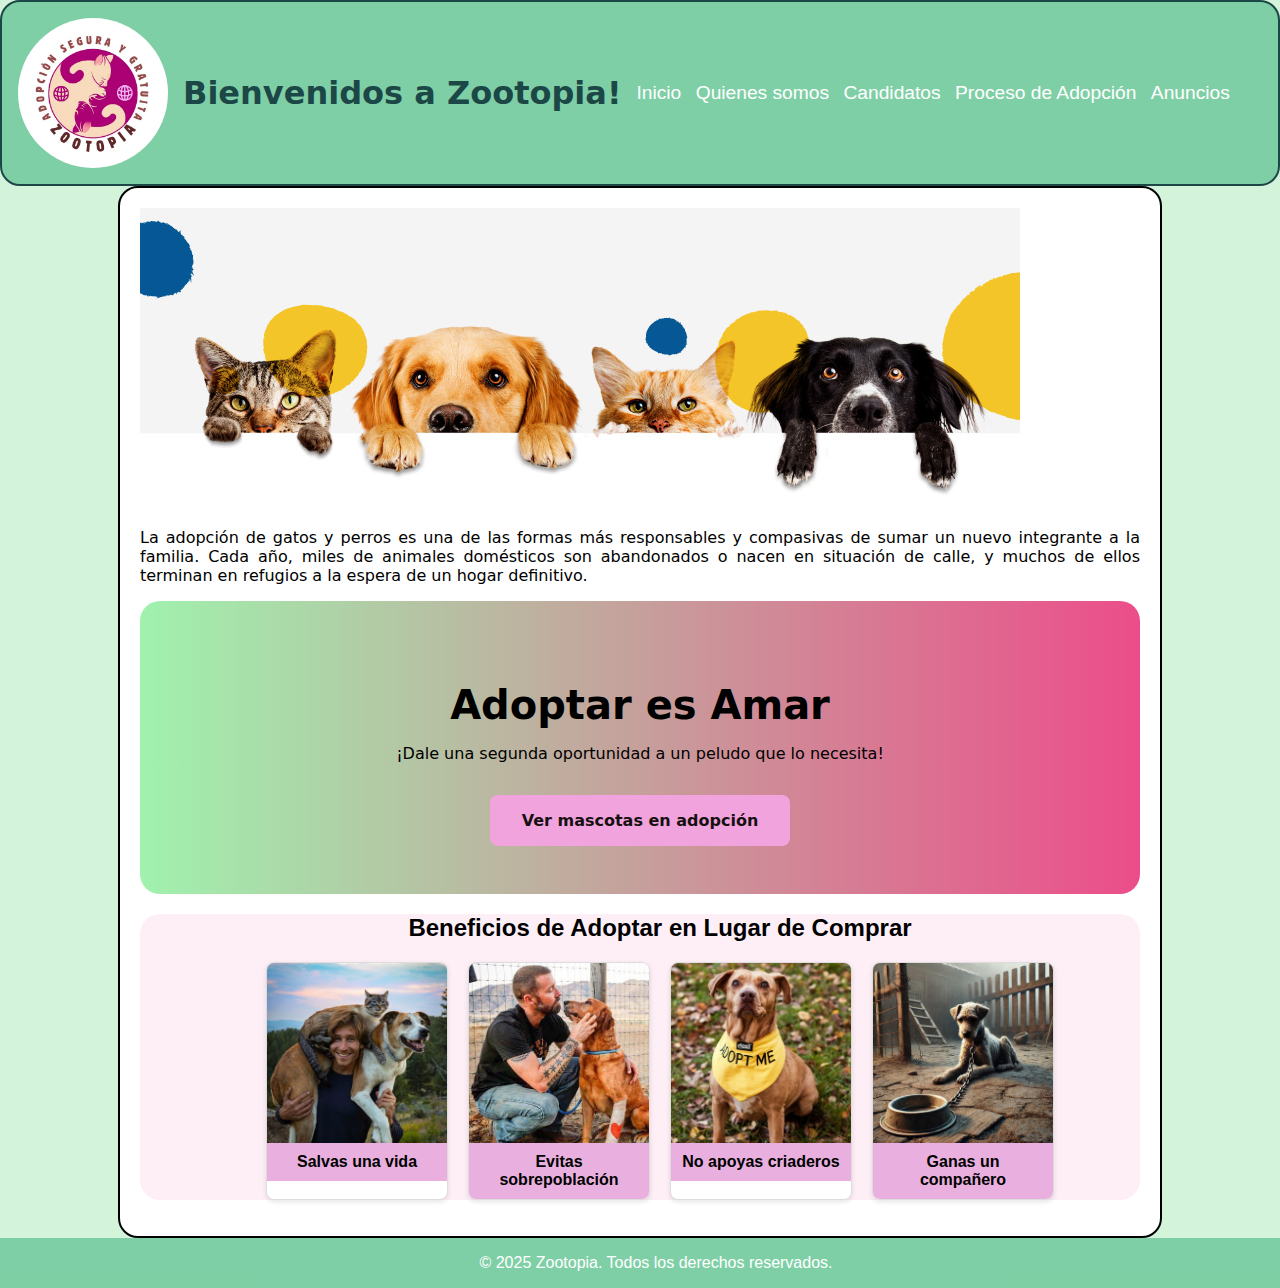
<file: index.html>
<!DOCTYPE html>
<html lang="en">
<head>
    <meta charset="UTF-8">
    <meta name="viewport" content="width=device-width, initial-scale=1.0">
    <title>Zootopia</title>
    <link rel="stylesheet" href="css/estilos.css">
</head>
<body>
    <header>
        <div class="logo-titulo">
            <img src="./img/logo2.jpeg" alt="Logo del sitio" class="logo">
   <h1>Bienvenidos a Zootopia!</h1>
   <nav>
   <ul>
        <li><a href="index.html"> Inicio</a></li>
        <li> <a href="pagina1.html"> Quienes somos</a></li>
        <li> <a href="pagina2.html"> Candidatos</a></li>
        <li> <a href="pagina3.html"> Proceso de Adopción</a></li>
        <li> <a href="pagina4.html"> Anuncios</a></li>
   </ul>
</nav>
</header>




<section> 
    <div class="contenedor-lado-a-lado">
    <div class="imagen2">
        <img src="./img/fotopp2.jpg" alt="foto de perritos y gatos">
    </div>
    
   
    
        <div class="texto">
            <p>
                La adopción de gatos y perros es una de las formas más responsables y compasivas 
                de sumar un nuevo integrante a la familia. Cada año, miles de animales domésticos 
                son abandonados o nacen en situación de calle, y muchos de ellos terminan en refugios 
                a la espera de un hogar definitivo.
            </p>
        </div>


    <section class="hero">
        <h2>Adoptar es Amar</h2>
        <p>¡Dale una segunda oportunidad a un peludo que lo necesita!</p>
        <a href="pagina2.html" class="boton">Ver mascotas en adopción</a>
      </section>


<ol class="cards">
    
    <h2>Beneficios de Adoptar en Lugar de Comprar</h2>
    <div class="services">
        <div class="card">
          <img src="./img/imgcard1.jpg" alt="imagen de tarjeta">
          <div class="caption">Salvas una vida</div>
        </div>
        <div class="card">
          <img src="./img/imgcard2.jpg" alt="imagen de tarjeta">
          <div class="caption">Evitas sobrepoblación</div>
        </div>
        <div class="card">
          <img src="./img/imgcard3.jpg" alt="imagen de tarjeta">
          <div class="caption">No apoyas criaderos</div>
        </div>
        <div class="card">
          <img src="./img/imgcard4.jpg" alt="imagen de tarjeta">
          <div class="caption">Ganas un compañero</div>
        </div>
      </div>
    
</ol>
</fieldset>
</div>
<section>
    <title>BENEFICIOS DE ADOPTAR</title>
    
</section>

<footer>
  &copy; 2025 Zootopia. Todos los derechos reservados.
</footer>

</body>
</html>
</file>
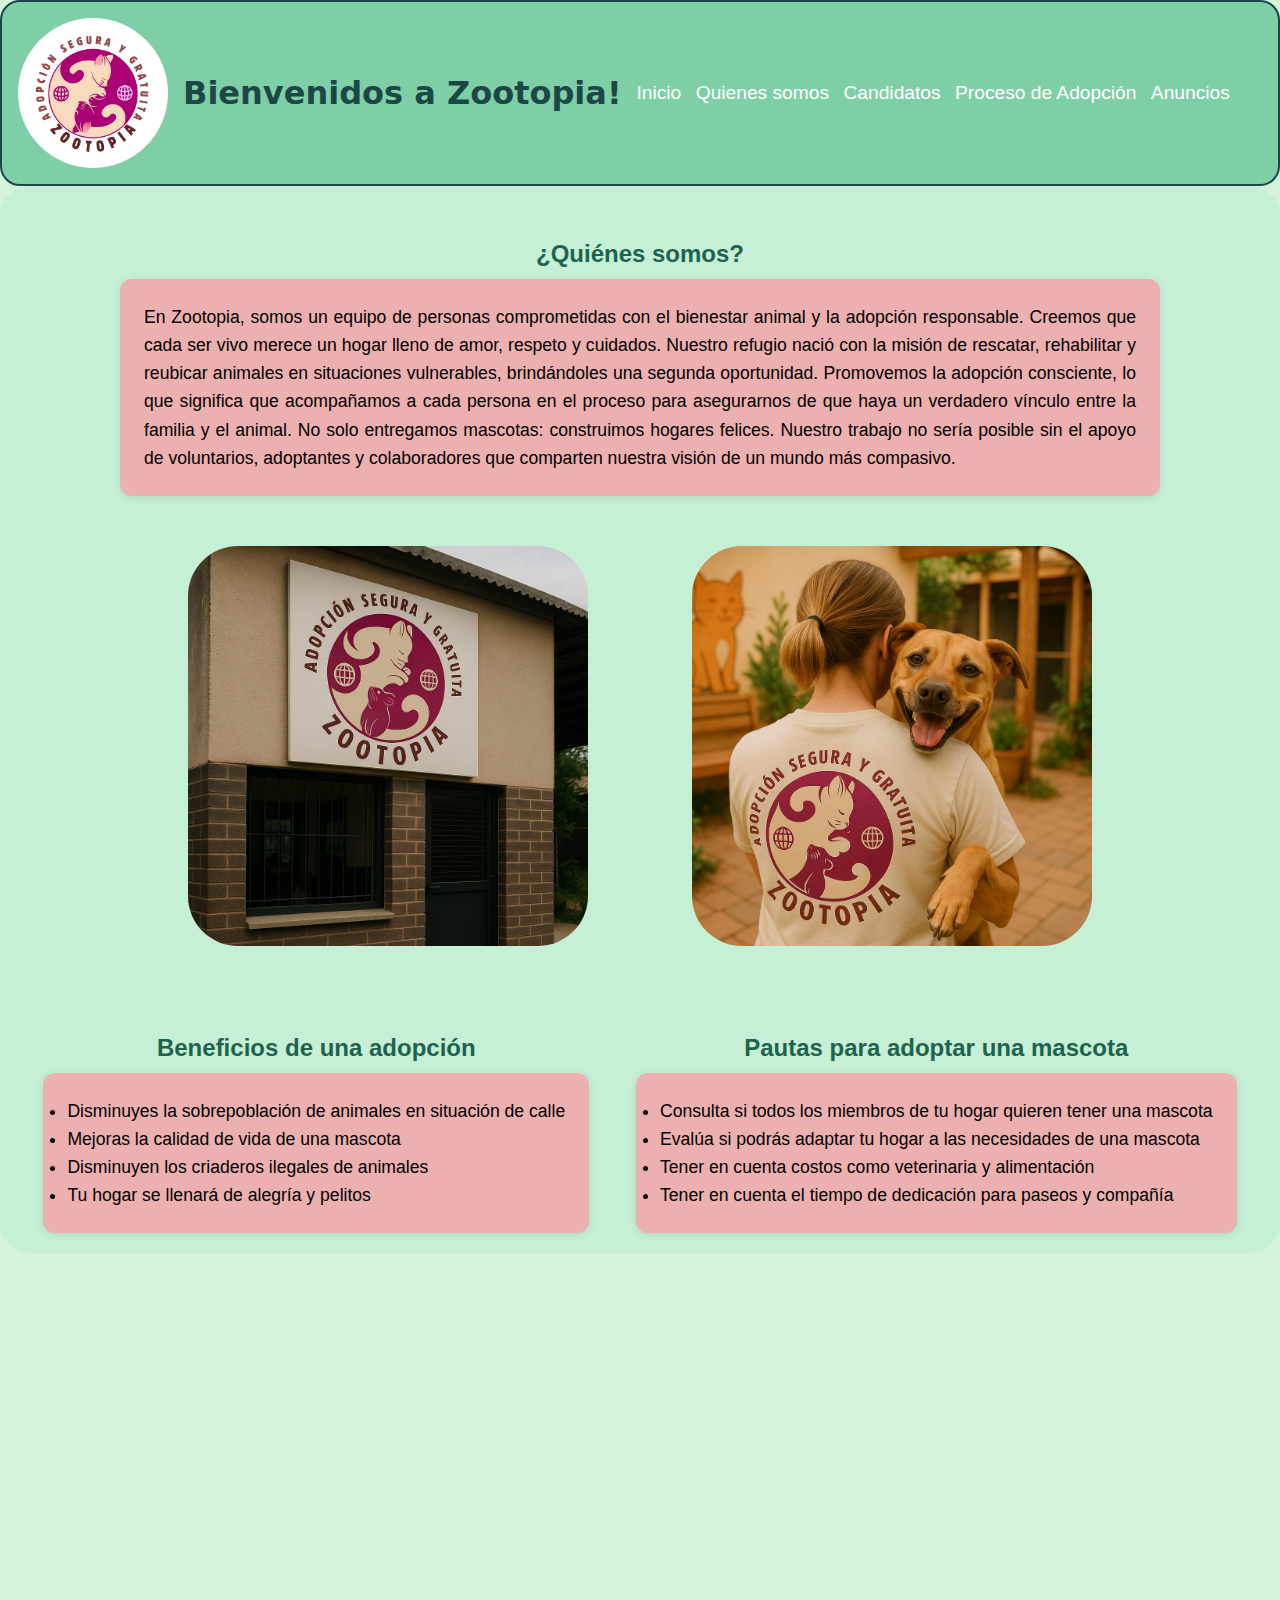
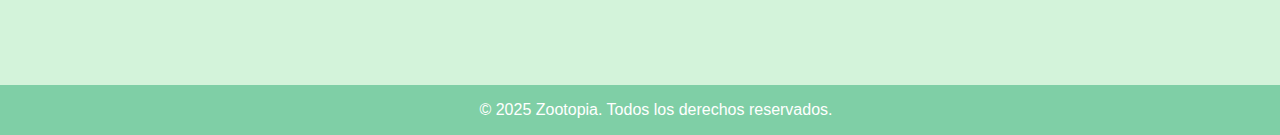
<file: pagina1.html>
<!DOCTYPE html>
<html lang="en">
<head>
    <meta charset="UTF-8">
    <meta name="viewport" content="width=device-width, initial-scale=1.0">
    <title>Zootopia</title>
    <link rel="stylesheet" href="css/estilos.css">
</head>
<body>
    <header>
        <div class="logo-titulo">
            <img src="./img/logo2.jpeg" alt="Logo del sitio" class="logo">
   <h1>Bienvenidos a Zootopia!</h1>
   <nav>
   <ul>
        <li><a href="index.html"> Inicio</a></li>
        <li> <a href="pagina1.html"> Quienes somos</a></li>
        <li> <a href="pagina2.html"> Candidatos</a></li>
        <li> <a href="pagina3.html"> Proceso de Adopción</a></li>
        <li> <a href="pagina4.html"> Anuncios</a></li>
   </ul>
</nav>
<section><div class="body1">
</header>

    
  <main class="container">
    <section><div class="pautas">
      <div class="h3-1">
      <h3>Beneficios de una adopción</h3>
    </div>
        <ul class="lista-desordenada">
          <li>Disminuyes la sobrepoblación de animales en situación de calle</li>
          <li>Mejoras la calidad de vida de una mascota</li>
          <li>Disminuyen los criaderos ilegales de animales</li>
          <li>Tu hogar se llenará de alegría y pelitos</li>
        </ul>
    </section></div>


    <section class="pautas">
        <div>
      <div class="h3-1">
      <h3>Pautas para adoptar una mascota</h3>
    </div>
      <ul class="lista-desordenada">
        <li>Consulta si todos los miembros de tu hogar quieren tener una mascota</li>
        <li>Evalúa si podrás adaptar tu hogar a las necesidades de una mascota</li>
        <li>Tener en cuenta costos como veterinaria y alimentación</li>
        <li>Tener en cuenta el tiempo de dedicación para paseos y compañía</li>
      </ul>
    </div>
    </section>

    <div class="ilustrativo">
      <img src="./img/fotorefugiologo.jpg" alt="Refugio">
      <img src="./img/voluntariayperro.jpg" alt="Voluntaria">
    </div> 

    <section class="pautas">
      <div class="h3-1">
      <h3>¿Quiénes somos?</h3>
    </div>
      <p class="parrafo-quienes-somos">En Zootopia, somos un equipo de personas comprometidas con el bienestar animal y la adopción responsable. Creemos que cada ser vivo merece un hogar lleno de amor, respeto y cuidados.
        Nuestro refugio nació con la misión de rescatar, rehabilitar y reubicar animales en situaciones vulnerables, brindándoles una segunda oportunidad.
        Promovemos la adopción consciente, lo que significa que acompañamos a cada persona en el proceso para asegurarnos de que haya un verdadero vínculo entre la familia y el animal. No solo entregamos mascotas: construimos hogares felices.
        Nuestro trabajo no sería posible sin el apoyo de voluntarios, adoptantes y colaboradores que comparten nuestra visión de un mundo más compasivo.</p>
    </section>
  </main>


</div>
</section></div>
</div>
<div class="mapa" >
  <iframe src="https://www.google.com/maps/embed?pb=!1m18!1m12!1m3!1d6562.190577146196!2d-58.56100437449454!3d-34.67754445676097!2m3!1f0!2f0!3f0!3m2!1i1024!2i768!4f13.1!3m3!1m2!1s0x95bcc6286935be01%3A0xa072acc56816b433!2sPlaza%20San%20Justo!5e0!3m2!1ses!2sar!4v1746596048920!5m2!1ses!2sar" width="400" height="300" style="border:0;" allowfullscreen="" loading="lazy" referrerpolicy="no-referrer-when-downgrade">

  </iframe>
</div>
<!-- Cambiar el form para la siguiente pagina (en adopcion)

  <form class="formulario">

      <h3>contacto</h3>
    
    <fieldset>
        <input 
        type="text" 
        name="nombre completo" 
        id="" 
        placeholder="Nombre y apellido">
  
        <input 
        type="email" 
        name="mail" 
        id="" 
        placeholder="mail">
  
        <input 
        type="number" 
        name="edad" 
        id="" 
        placeholder=" edad">
  
        <input type="number" name="telefono" placeholder="telefono">
        <input type="text" name="mensaje" placeholder="mensaje">
    </fieldset>  
  
        <button type="submit">Enviar</button>
    </form> -->

<footer>
  &copy; 2025 Zootopia. Todos los derechos reservados.
</footer>

</body>

</html>
</file>
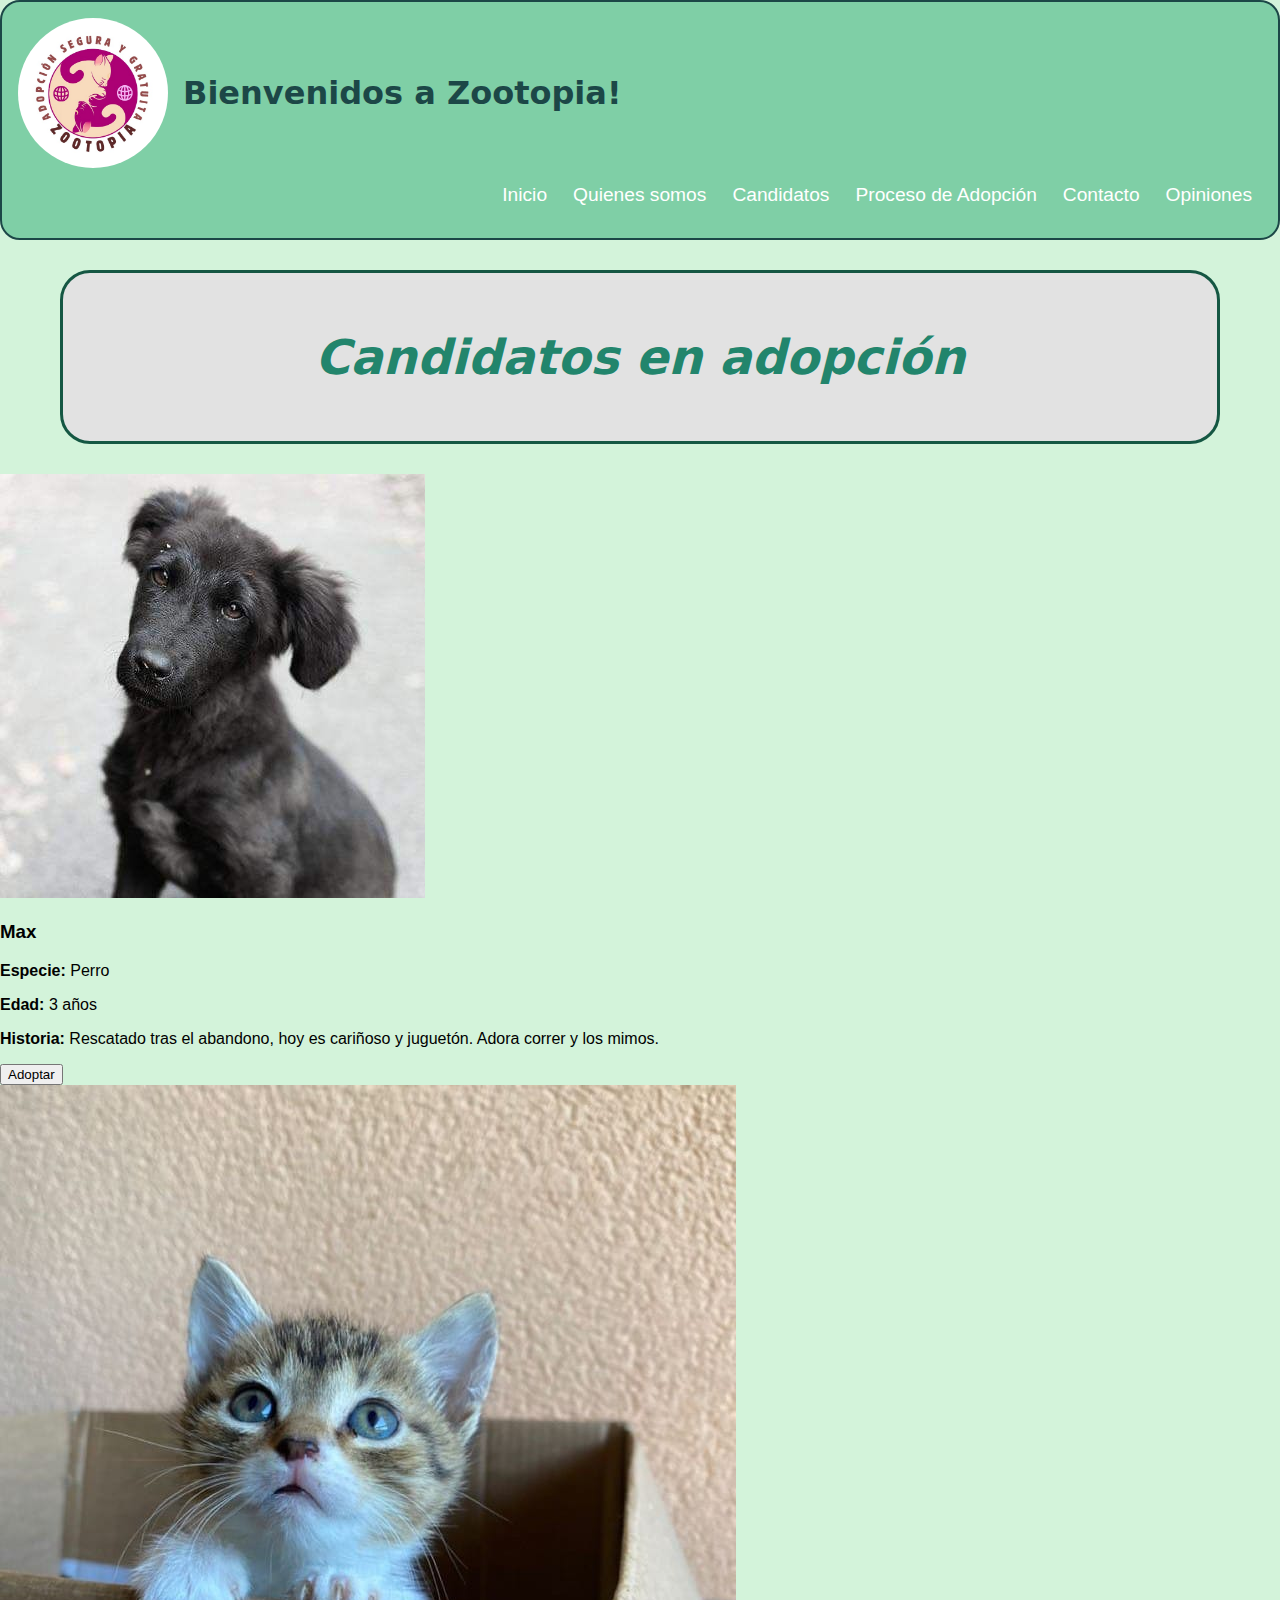
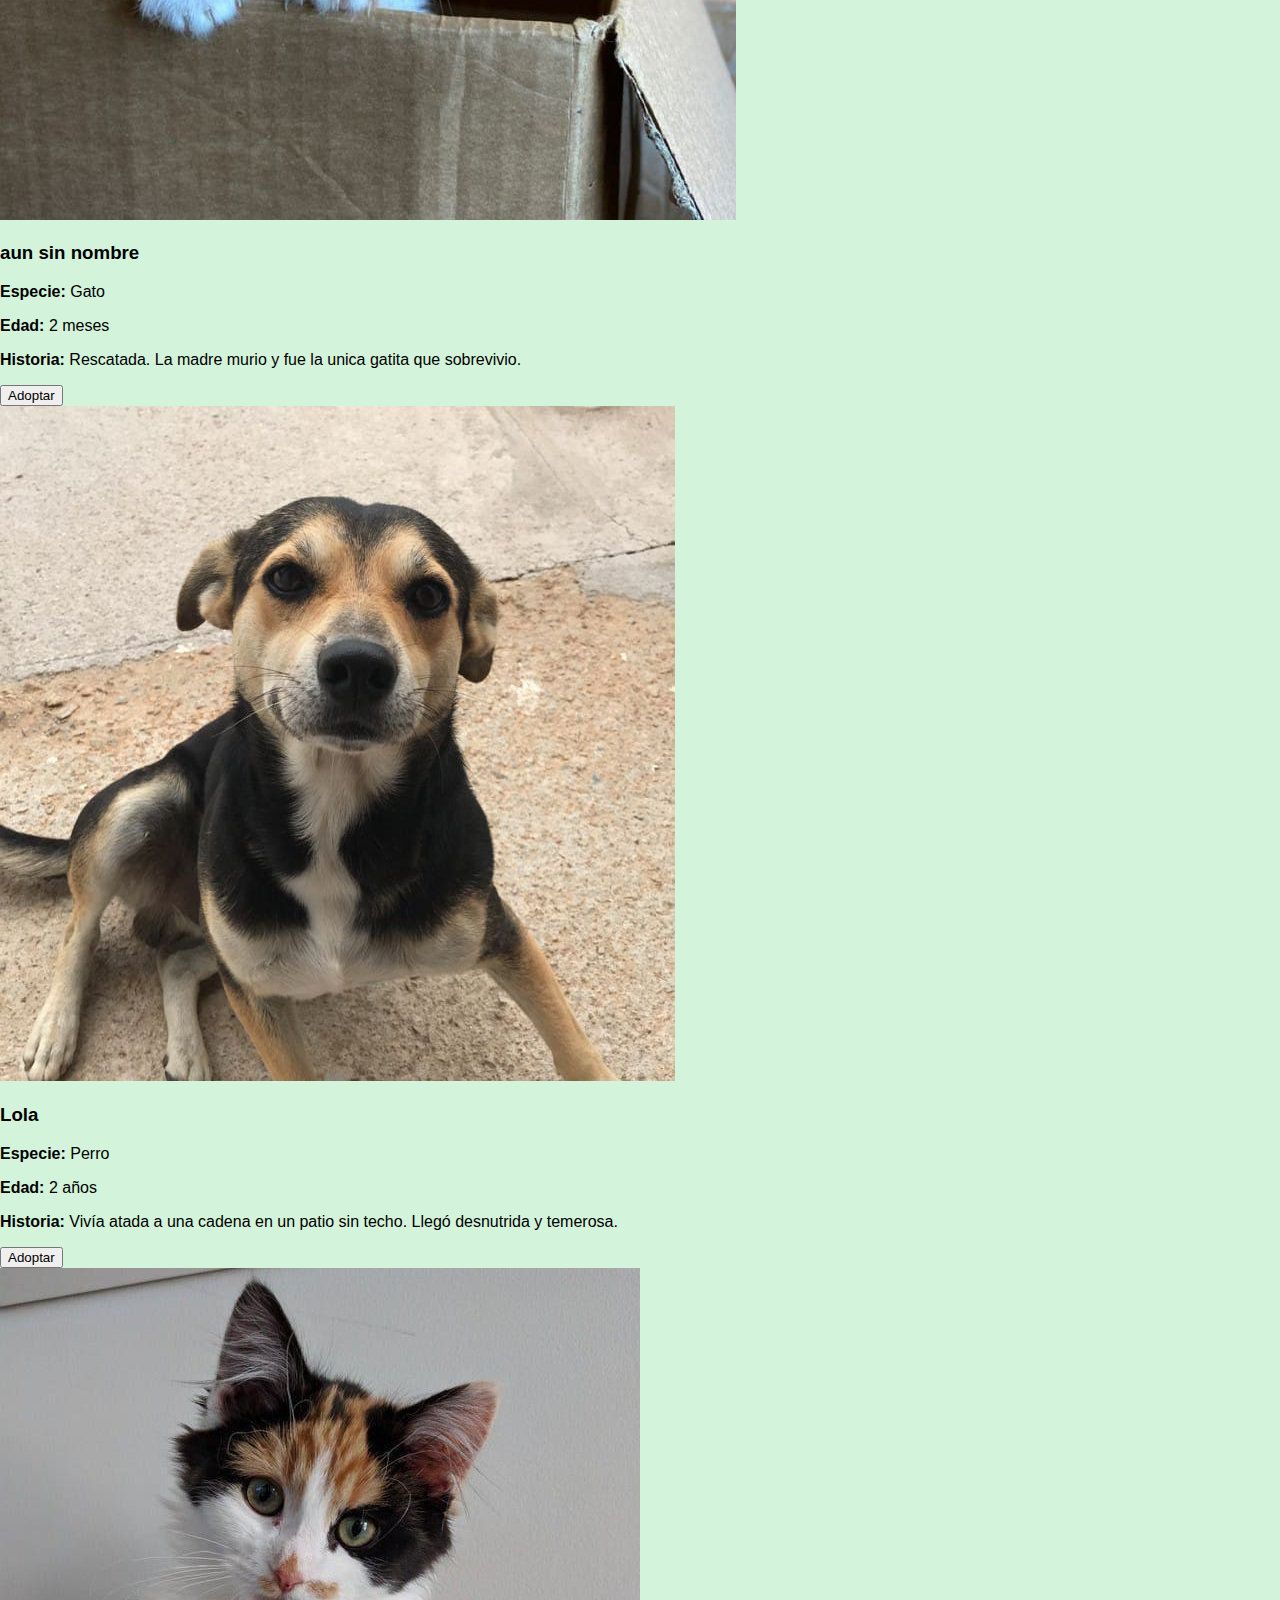
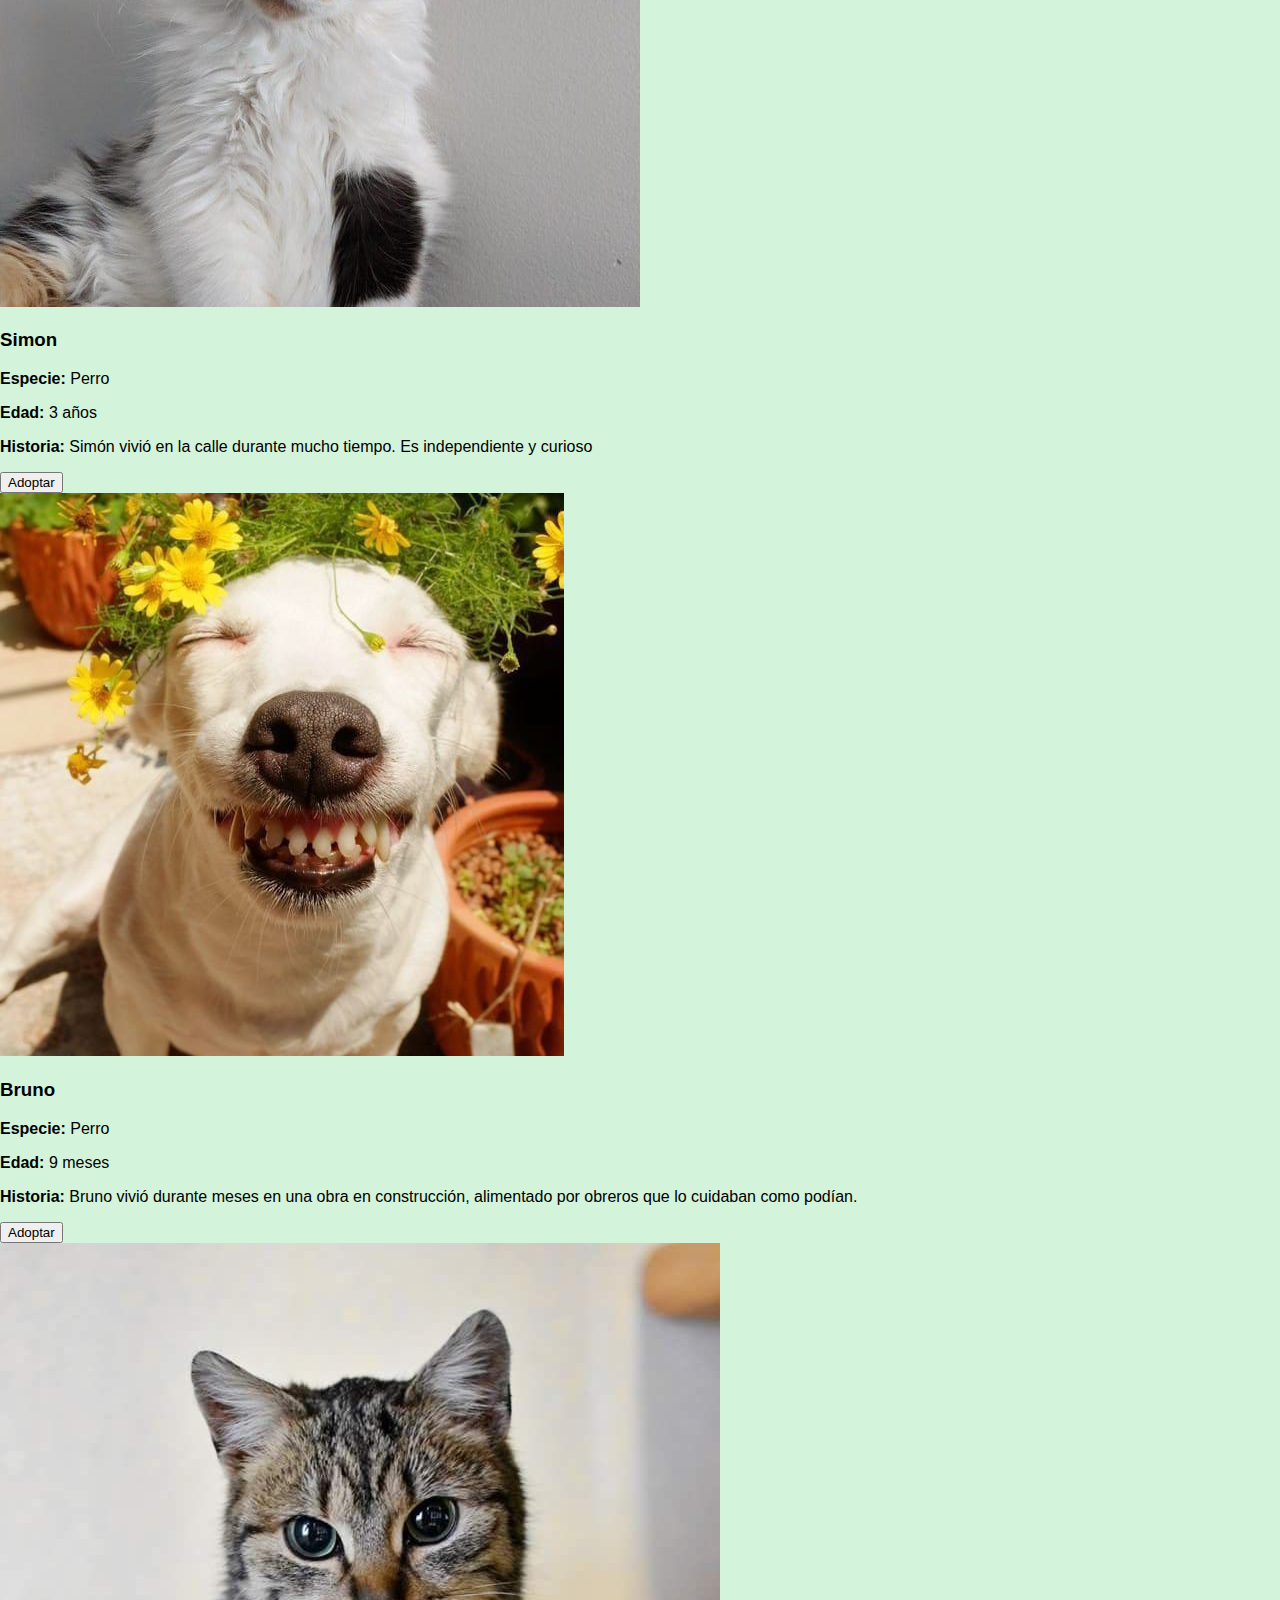
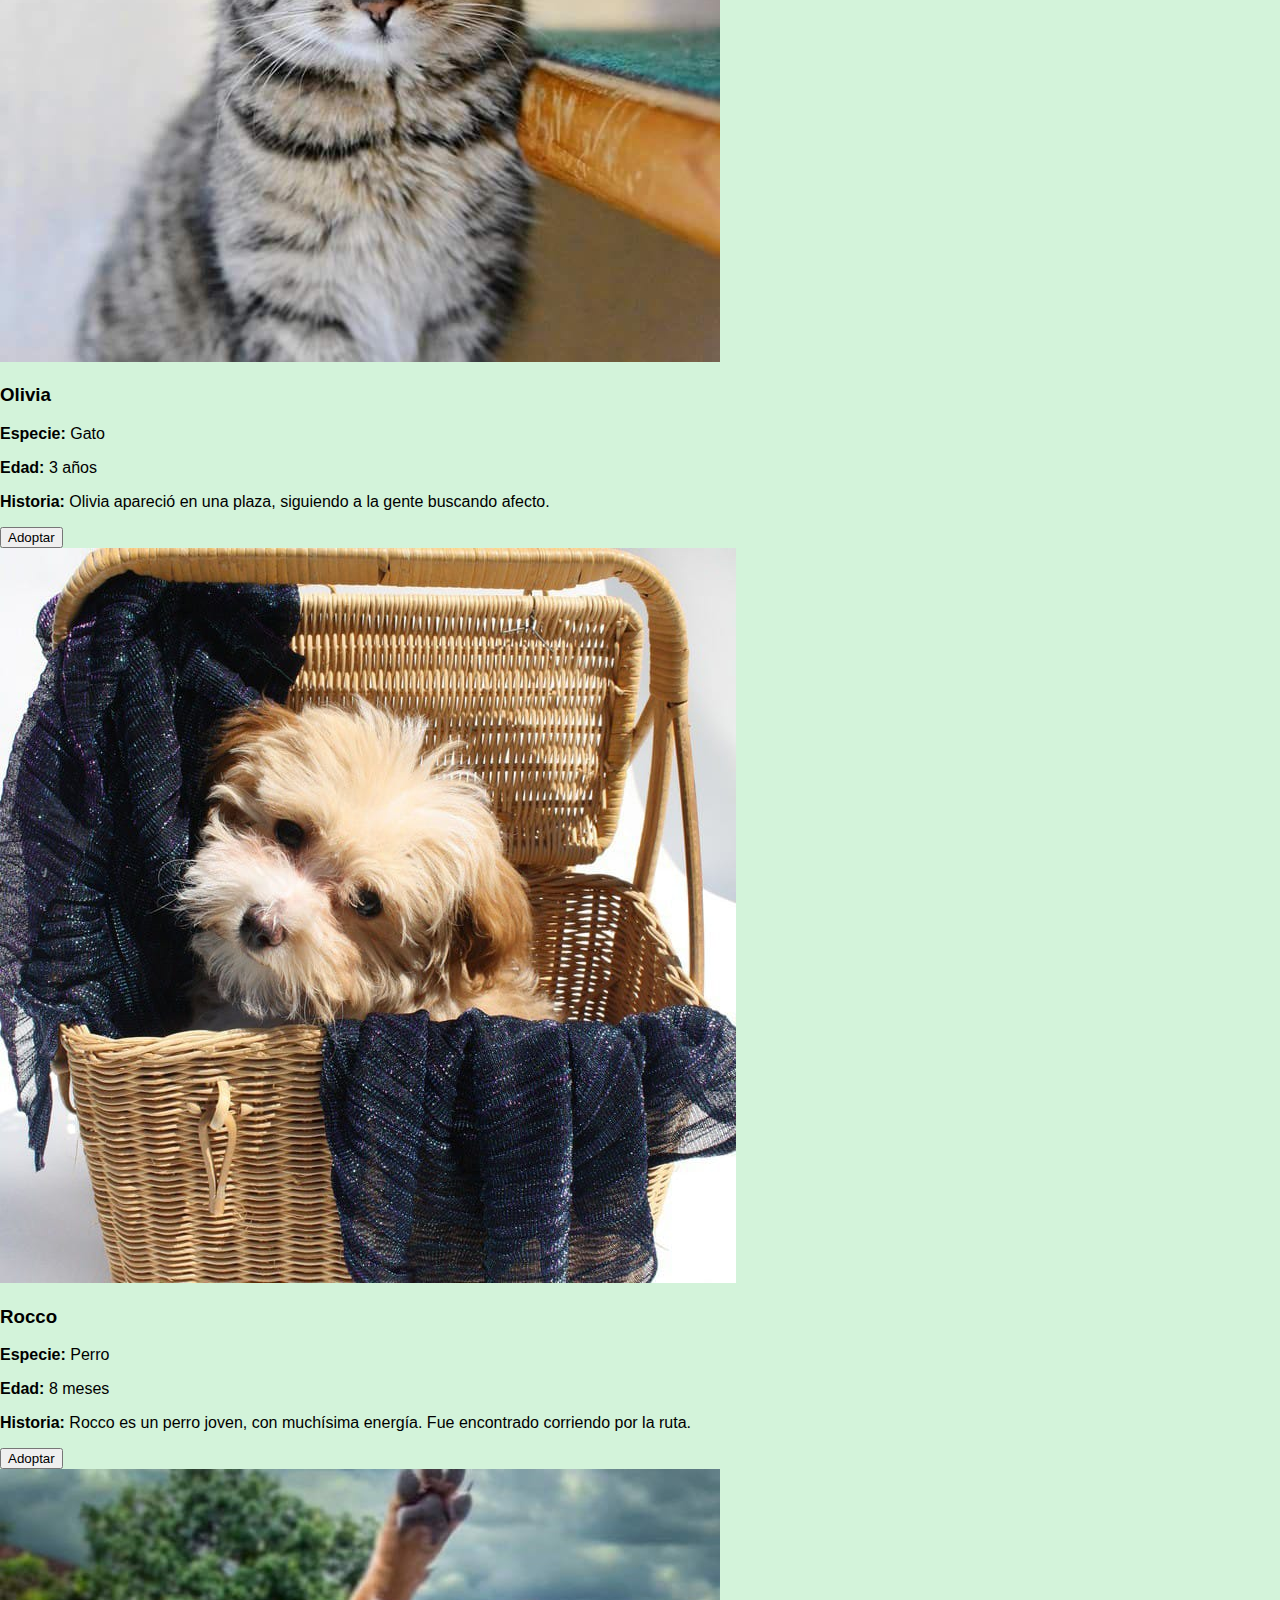
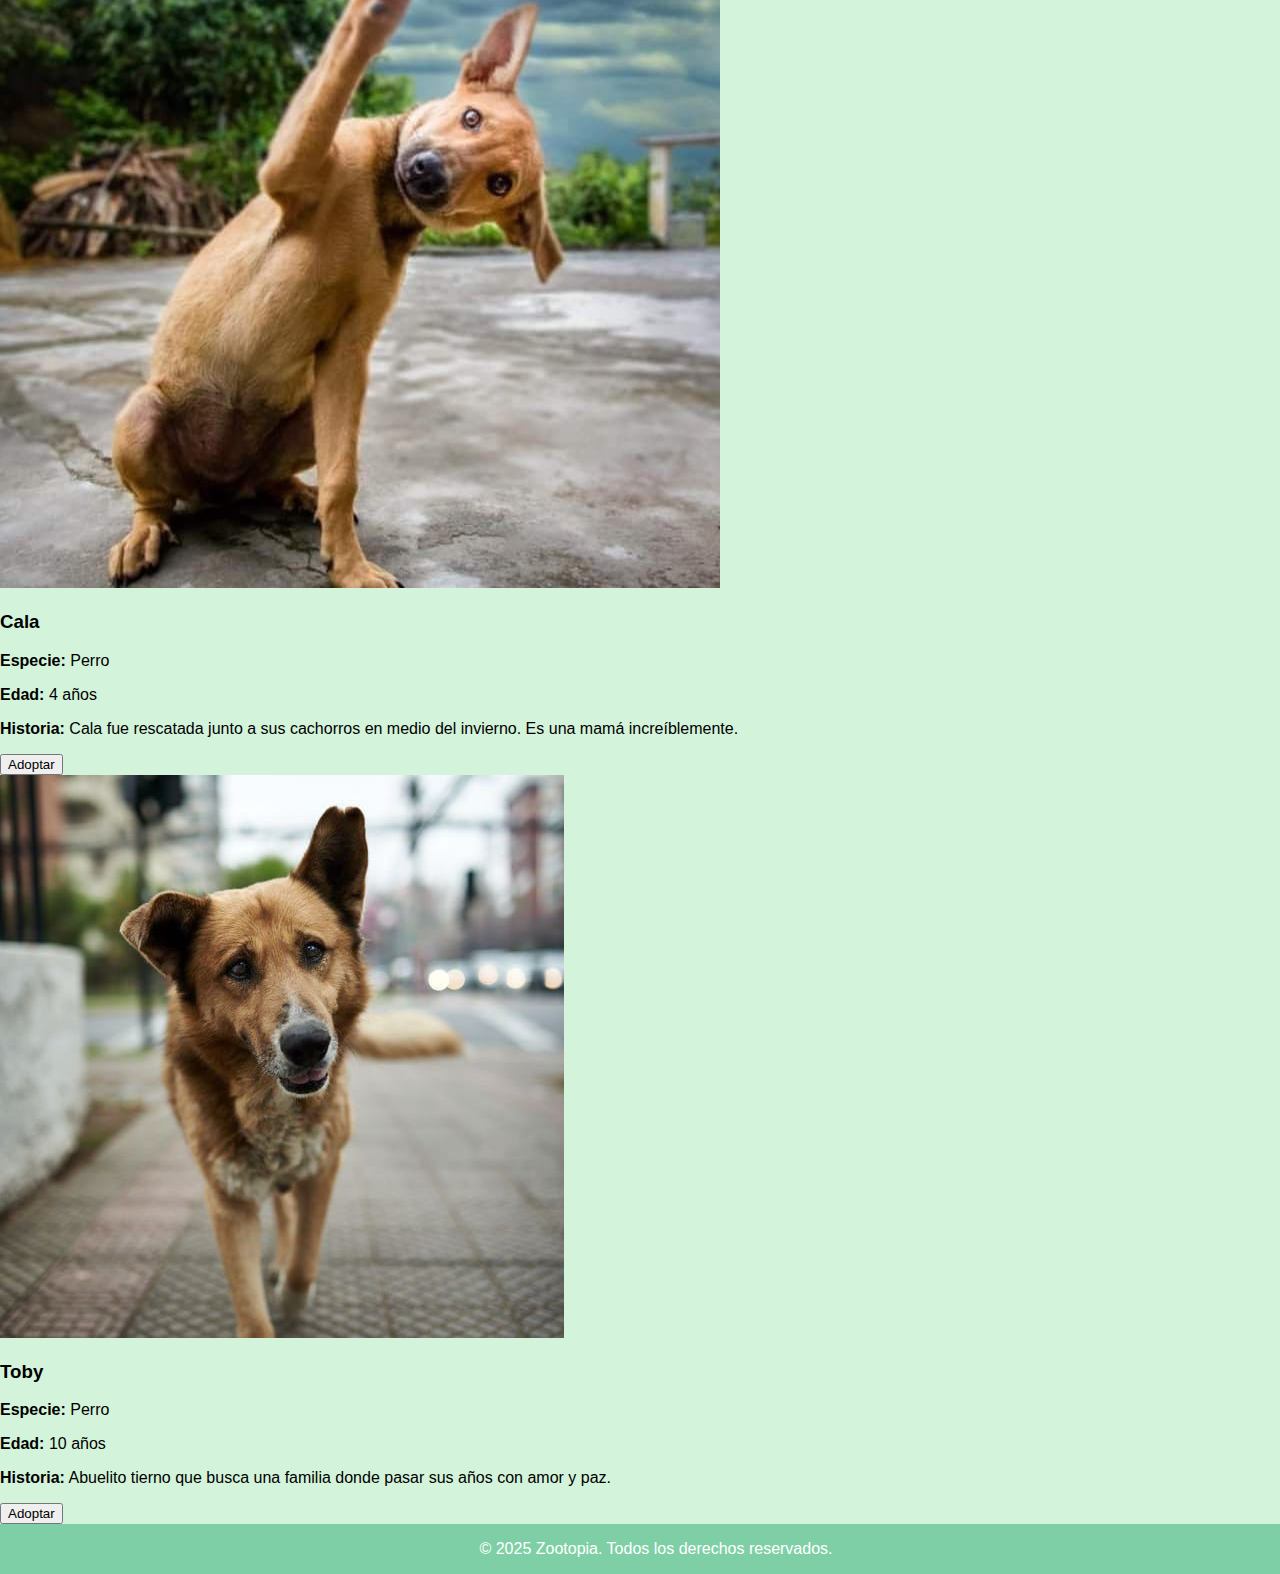
<file: pagina2.html>
<!DOCTYPE html>
<html lang="en">
<head>
    <meta charset="UTF-8" />
    <meta name="viewport" content="width=device-width, initial-scale=1.0" />
    <title>Zootopia</title>
    <link rel="stylesheet" href="css/estilos.css" />
</head>
<body>
    <header>
        <div class="logo-titulo">
        <img src="./img/logo2.jpeg" alt="Logo del sitio" class="logo" />
        <h1>Bienvenidos a Zootopia!</h1>
        </div>
    
        <nav class="menu_opciones">
        <input type="checkbox" id="menu-toggle" />
        <label for="menu-toggle" class="menu-icon">☰</label>

        <ul class="nav-links">
          <li><a href="index.html"> Inicio</a></li>
          <li><a href="pagina1.html"> Quienes somos</a></li>
          <li><a href="pagina2.html"> Candidatos</a></li>
          <li><a href="pagina3.html"> Proceso de Adopción</a></li>
          <li><a href="pagina4.html"> Contacto</a></li>
          <li><a href="pagina5.html"> Opiniones</a></li>
        </ul>
      </nav>
<section><div class="body1">
    </header>

<section><div class="Titulopag">
<header>
    <h1>Candidatos en adopción</h1>
</header></div>
</section>


<section class="contenedor-candidatos">
<div class="tarjeta-mascota">
<img src="./img/candidatoperro1.jpg" alt="Max">
      <h3>Max</h3>
      <p><strong>Especie:</strong> Perro</p>
      <p><strong>Edad:</strong> 3 años</p>
      <p><strong>Historia:</strong> Rescatado tras el abandono, hoy es cariñoso y juguetón. Adora correr y los mimos.</p>
    <button class="boton-adoptar">Adoptar</button>
</div>
</section>

<section class="contenedor-candidatos">
    <div class="tarjeta-mascota">
    <img src="./img/candidatogato2.jpg" alt="sn">
      <h3>aun sin nombre</h3>
      <p><strong>Especie:</strong> Gato</p>
      <p><strong>Edad:</strong> 2 meses</p>
      <p><strong>Historia:</strong> Rescatada. La madre murio y fue la unica gatita que sobrevivio.</p>
        <button class="boton-adoptar">Adoptar</button>
    </div>
</section>

<section class="contenedor-candidatos">
    <div class="tarjeta-mascota">
    <img src="./img/candidatoperro2.jpg" alt="Lola">
      <h3>Lola</h3>
      <p><strong>Especie:</strong> Perro</p>
      <p><strong>Edad:</strong> 2 años</p>
      <p><strong>Historia:</strong> Vivía atada a una cadena en un patio sin techo. Llegó desnutrida y temerosa.</p>
        <button class="boton-adoptar">Adoptar</button>
    </div>
</section>

<section class="contenedor-candidatos">
    <div class="tarjeta-mascota">
    <img src="./img/candidatogato3.jpg" alt="simon">
      <h3>Simon</h3>
      <p><strong>Especie:</strong> Perro</p>
      <p><strong>Edad:</strong> 3 años</p>
      <p><strong>Historia:</strong> Simón vivió en la calle durante mucho tiempo. Es independiente y curioso </p>
        <button class="boton-adoptar">Adoptar</button>
    </div>
</section>

<section class="contenedor-candidatos">
    <div class="tarjeta-mascota">
    <img src="./img/candidatoperro3.jpg" alt="bruno">
      <h3>Bruno</h3>
      <p><strong>Especie:</strong> Perro</p>
      <p><strong>Edad:</strong> 9 meses</p>
      <p><strong>Historia:</strong> Bruno vivió durante meses en una obra en construcción, alimentado por obreros que 
        lo cuidaban como podían.</p>
          <button class="boton-adoptar">Adoptar</button>
    </div>  
</section>

<section class="contenedor-candidatos">
    <div class="tarjeta-mascota">
    <img src="./img/candidatogato4.jpg" alt="olivia">
      <h3>Olivia</h3>
      <p><strong>Especie:</strong> Gato</p>
      <p><strong>Edad:</strong> 3 años</p>
      <p><strong>Historia:</strong> Olivia apareció en una plaza, siguiendo a la gente buscando afecto.</p>
        <button class="boton-adoptar">Adoptar</button>
    </div>
</section>

<section class="contenedor-candidatos">
    <div class="tarjeta-mascota">
    <img src="./img/candidatoperro4.jpg" alt="rocco">
      <h3>Rocco</h3>
      <p><strong>Especie:</strong> Perro</p>
      <p><strong>Edad:</strong> 8 meses</p>
      <p><strong>Historia:</strong> Rocco es un perro joven, con muchísima energía. Fue encontrado corriendo por la ruta.</p>
        <button class="boton-adoptar">Adoptar</button>
    </div>
</section>

<section class="contenedor-candidatos">
    <div class="tarjeta-mascota">
    <img src="./img/candidatoperro5.jpg" alt="cala">
      <h3>Cala</h3>
      <p><strong>Especie:</strong> Perro</p>
      <p><strong>Edad:</strong> 4 años</p>
      <p><strong>Historia:</strong> Cala fue rescatada junto a sus cachorros en medio del invierno. Es una mamá increíblemente.</p>
        <button class="boton-adoptar">Adoptar</button>
    </div>
</section>

<section class="contenedor-candidatos">
    <div class="tarjeta-mascota">
    <img src="./img/candidatoperro6.jpg" alt="Toby">
      <h3>Toby</h3>
      <p><strong>Especie:</strong> Perro</p>
      <p><strong>Edad:</strong> 10 años</p>
      <p><strong>Historia:</strong> Abuelito tierno que busca una familia donde pasar sus años con amor y paz.</p>
        <button class="boton-adoptar">Adoptar</button>
    </div>
</section>

<footer>
    &copy; 2025 Zootopia. Todos los derechos reservados.
</footer>
    
</body>
</html>
</file>
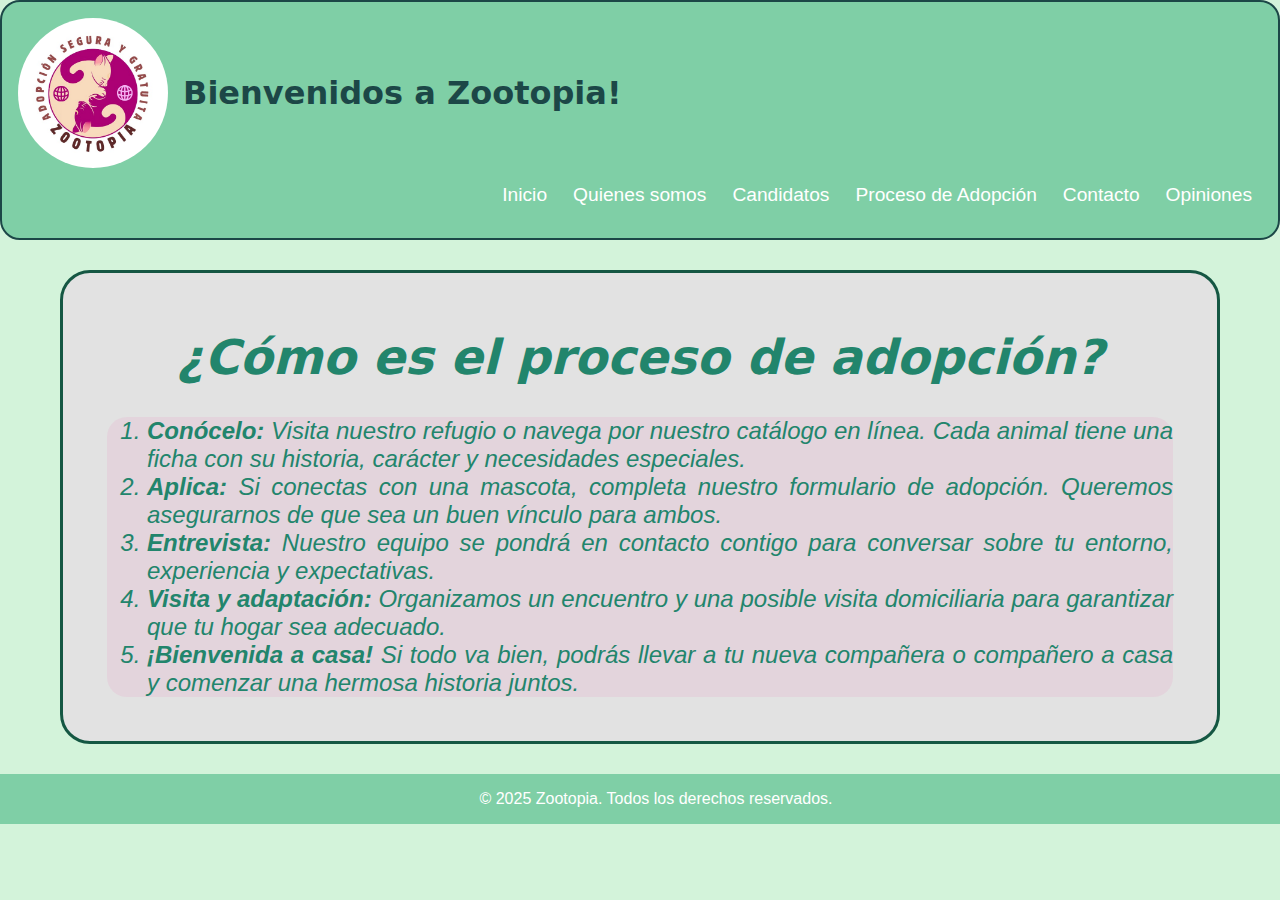
<file: pagina3.html>
<!DOCTYPE html>
<html lang="en">
  <head>
    <meta charset="UTF-8" />
    <meta name="viewport" content="width=device-width, initial-scale=1.0" />
    <title>Zootopia</title>
    <link rel="stylesheet" href="css/estilos.css" />
  </head>
  <body>
    <header>
      <div class="logo-titulo">
        <img src="./img/logo2.jpeg" alt="Logo del sitio" class="logo" />
        <h1>Bienvenidos a Zootopia!</h1>
      </div>

      <nav class="menu_opciones">
        <input type="checkbox" id="menu-toggle" />
        <label for="menu-toggle" class="menu-icon">☰</label>

        <ul class="nav-links">
          <li><a href="index.html"> Inicio</a></li>
          <li><a href="pagina1.html"> Quienes somos</a></li>
          <li><a href="pagina2.html"> Candidatos</a></li>
          <li><a href="pagina3.html"> Proceso de Adopción</a></li>
          <li><a href="pagina4.html"> Contacto</a></li>
          <li><a href="pagina5.html"> Opiniones</a></li>
        </ul>
      </nav>
    </header>

    <section class="Contenedor_principal">
      <div class="Titulopag">
        <header>
          <h1>¿Cómo es el proceso de adopción?</h1>
          <ol>
            <li>
              <strong>Conócelo:</strong> Visita nuestro refugio o navega por
              nuestro catálogo en línea. Cada animal tiene una ficha con su
              historia, carácter y necesidades especiales.
            </li>
            <li>
              <strong>Aplica:</strong> Si conectas con una mascota, completa
              nuestro formulario de adopción. Queremos asegurarnos de que sea un
              buen vínculo para ambos.
            </li>
            <li>
              <strong>Entrevista:</strong> Nuestro equipo se pondrá en contacto
              contigo para conversar sobre tu entorno, experiencia y
              expectativas.
            </li>
            <li>
              <strong>Visita y adaptación:</strong> Organizamos un encuentro y
              una posible visita domiciliaria para garantizar que tu hogar sea
              adecuado.
            </li>
            <li>
              <strong>¡Bienvenida a casa!</strong> Si todo va bien, podrás
              llevar a tu nueva compañera o compañero a casa y comenzar una
              hermosa historia juntos.
            </li>
          </ol>
        </header>
      </div>
    </section>
    <footer>&copy; 2025 Zootopia. Todos los derechos reservados.</footer>
    <script src="app.js"></script>
  </body>
</html>
</file>
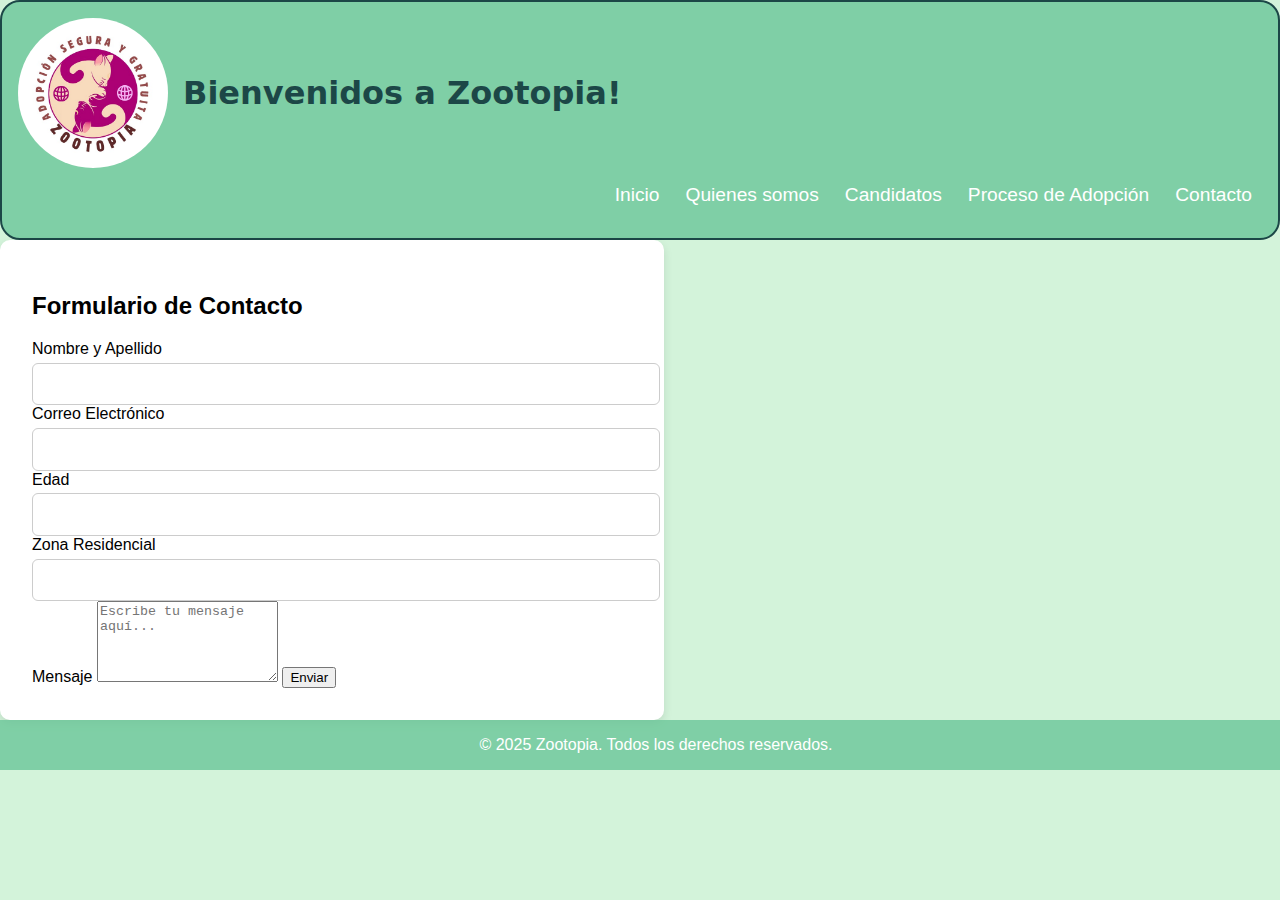
<file: pagina4.html>
<!DOCTYPE html>
<html lang="en">
<head>
    <meta charset="UTF-8">
    <meta name="viewport" content="width=device-width, initial-scale=1.0">
    <title>Zootopia</title>
    <link rel="stylesheet" href="css/estilos.css">
</head>
<body>
    <header>
        <div class="logo-titulo">
        <img src="./img/logo2.jpeg" alt="Logo del sitio" class="logo" />
        <h1>Bienvenidos a Zootopia!</h1>
        </div>
     
        <nav class="menu_opciones">
        <input type="checkbox" id="menu-toggle" />
        <label for="menu-toggle" class="menu-icon">☰</label>

        <ul class="nav-links">
          <li><a href="index.html"> Inicio</a></li>
          <li><a href="pagina1.html"> Quienes somos</a></li>
          <li><a href="pagina2.html"> Candidatos</a></li>
          <li><a href="pagina3.html"> Proceso de Adopción</a></li>
          <li><a href="pagina4.html"> Contacto</a></li>
        </ul>
      </nav>
<section><div class="body1">
</header>

<section class="formulario-contacto">
  <form class="formulario">
    <h2>Formulario de Contacto</h2>

    <label for="nombre">Nombre y Apellido</label>
    <input type="text" id="nombre" name="nombre" required>

    <label for="email">Correo Electrónico</label>
    <input type="email" id="email" name="email" required>

    <label for="edad">Edad</label>
    <input type="number" id="edad" name="edad" min="1" max="120" required>

    <label for="zona">Zona Residencial</label>
    <input type="text" id="zona" name="zona" required>

    <label for="mensaje">Mensaje</label>
    <textarea id="mensaje" name="mensaje" rows="5" placeholder="Escribe tu mensaje aquí..." required></textarea>

    <button type="submit">Enviar</button>
  </form>
</section>

<footer>
    &copy; 2025 Zootopia. Todos los derechos reservados.
</footer>

    
</body>
</html>
</file>
<file: css/estilos.css>
footer {
  background-color: rgba(102, 196, 149, 0.767);
  color: white;
  text-align: center;
  padding: 1rem;
  width: 100%;
  position: relative;
}
body {
  font-family: Arial, sans-serif;
  background-color: #31c45136;
  margin: 0px;
  padding: 0px;
}

header {
  background-color: rgba(102, 196, 149, 0.767);
  color: rgb(28, 71, 71);
  padding: 1em;
  border-radius: 20px;
  border: 2px solid;
  width: auto;
}

/* menu hamburgesa*/
nav {
  display: flex;
  justify-content: space-between;
  align-items: center;
}
/* Ocultar el checkbox */
#menu-toggle {
  display: none;
}

/* Ícono hamburguesa */
.menu-icon {
  display: none;
  cursor: pointer;
  font-size: 1.5rem;
  margin-left: auto;
}
/* Estilos del menú */
.nav-links {
  display: flex;
  gap: 1rem;
  list-style: none;
  margin-left: auto;
}

/* Responsive */
@media (max-width: 768px) {
  .menu-icon {
    display: block;
  }
  .nav-links {
    flex-direction: column;
    position: absolute;
    top: 180px;
    right: 0px;
    background-color: rgba(102, 196, 149, 0.767);
    width: 200px;
    display: none;
    padding: 1rem;
  }

  /* Mostrar el menú si el checkbox está activado */
  #menu-toggle:checked + .menu-icon + .nav-links {
    display: flex;
  }
}
nav ul {
  list-style-type: none;
  padding: 0;
}

nav ul li {
  display: inline;
  margin-right: 10px;
}

nav ul li a {
  color: rgb(255, 255, 255);
  text-decoration: none;
  font-size: larger;
}
nav ul li a:hover {
  color: #d18ab4;
}
.logo-titulo {
  display: flex;
  align-items: center;
  gap: 15px; /* Espacio entre logo y título */
}
.logo {
  height: 150px; /* ajustar el tamaño */
  width: auto;
  border-radius: 300px;
}

.contenedor-lado-a-lado {
  background-color: rgb(1000, 1000, 1000);
  border: 2px solid;
  border-radius: 20px;
  text-align: justify;

  align-items: center; /* Centra verticalmente */
  justify-content: space-between;
  gap: 10px;
  padding: 20px;
  max-width: 1000px;
  margin: auto;
}

.texto {
  flex: 1; /* Ocupa una parte del ancho */
  font-size: 16px;
  text-align: justify;
  font-weight: 500;
  font-family: system-ui, -apple-system, BlinkMacSystemFont, "Segoe UI", Roboto,
    Oxygen, Ubuntu, Cantarell, "Open Sans", "Helvetica Neue", sans-serif;
}
.imagen img {
  width: 300px; /* Tamaño de imagen */
  height: auto;
  border-radius: 8px; /* Bordes redondeados opcional */
}
.imagen3 {
  width: 100%;
  height: 100%;
}
h1 {
  font-family: system-ui, -apple-system, BlinkMacSystemFont, "Segoe UI", Roboto,
    Oxygen, Ubuntu, Cantarell, "Open Sans", "Helvetica Neue", sans-serif;
}
.hero {
  background: linear-gradient(to right, #83ee95c4, #ec4d8a);
  padding: 3rem;
  text-align: center;
  font-family: system-ui, -apple-system, BlinkMacSystemFont, "Segoe UI", Roboto,
    Oxygen, Ubuntu, Cantarell, "Open Sans", "Helvetica Neue", sans-serif;
  border-radius: 20px;
}

.hero h2 {
  font-size: 2.5rem;
  margin-bottom: 1rem;
}
.hero {
  border: #af52a0;
}
.hero .boton {
  display: inline-block;
  background-color: #f1a3de;
  color: #161111;
  padding: 1rem 2rem;
  border-radius: 8px;
  text-decoration: none;
  font-weight: bold;
  margin-top: 1rem;
}
ol {
  background-color: rgba(241, 81, 169, 0.096);
  border-radius: 20px;
}

.services {
  display: flex;
  justify-content: center;
  gap: 20px;
  flex-wrap: wrap;
}

.card {
  width: 180px;
  border: 1px solid #ddd;
  box-shadow: 0 2px 5px rgba(0, 0, 0, 0.1);
  text-align: center;
  border-radius: 8px;
  overflow: hidden;
  background-color: white;
}

.card img {
  width: 100%;
  height: auto;
  display: block;
}

.caption {
  background-color: #e9b0df;
  padding: 10px;
  font-weight: bold;
}
.cards {
  text-align: center;
}

/* Pagina 1 */

.body1 {
  font-family: Georgia, serif;
}

.container {
  display: flex;
  justify-content: space-around;
  flex-wrap: wrap-reverse;
  padding: 20px;
  background-color: #93e9c236;
  border-radius: 30px;
}

.h3-1 h3 {
  font-size: 24px;
  margin-bottom: 1px;
  color: #1e634e;
  text-align: center;
  padding: 10px;
}
.lista-desordenada {
  max-width: 600px; /* ancho máximo para que no se vea demasiado extendido */
  margin: 0 auto; /* centrado horizontal */
  background-color: #ecb0b0;
  padding: 1.5rem;
  border-radius: 12px;
  box-shadow: 0 2px 8px rgba(0, 0, 0, 0.1);
  font-size: 1.1rem;
  line-height: 1.6;
  text-align: justify;
  color: black;
}

.ilustrativo img {
  display: inline;
  gap: 10px;
  padding: 50px;
}
.ilustrativo img {
  width: 400px;
  border-radius: 100px;
  object-fit: cover;
}
.parrafo-quienes-somos {
  display: flex;
  max-width: 80%; /* ancho máximo para que no se vea demasiado extendido */
  margin: 0 auto; /* centrado horizontal */
  background-color: #ecb0b0;
  padding: 1.5rem;
  border-radius: 12px;
  box-shadow: 0 2px 8px rgba(0, 0, 0, 0.1);
  font-size: 1.1rem;
  line-height: 1.6;
  text-align: justify;
  color: black;
}
.mapa {
  display: flex;
  justify-content: center;
  align-items: center;
  padding: 1rem;
}
.mapa iframe {
  width: 100%;
  max-width: 800px; /*  ancho  */
  height: 400px;
  border: 0;
}
.formulario {
  flex: 1;
  justify-content: right;
  max-width: 600px;
  background: white;
  padding: 2rem;
  border-radius: 10px;
  box-shadow: 0 4px 10px rgba(0, 0, 0, 0.1);
}
.formulario input {
  width: 100%;
  padding: 0.8rem;
  margin-top: 0.3rem;
  border: 1px solid #ccc;
  border-radius: 6px;
  text-align: justify;
}

/* página-2 */

.tarjeta-candidato {
  text-align: justify;
  background-color: #ecb0b0;
  border-radius: 20px;
  border-style: groove;
  margin: 30px;
}

.tarjeta-candidato img {
  border-radius: 300px;
  width: 200px;
  margin: 30px;
  border: #8f7186 solid;
}

.Titulopag header {
  text-align: center;
  font-style: oblique;
  font-size: x-large;
  border-radius: 30px;
  background-color: #e2e2e2;
  border: #155743 solid;
  color: #22856c;
  margin: 30px;
  margin-inline: 60px;
}

/* pagina3 */

.Titulopag ol {
  font-size: x-large;
  margin: 20px;
  text-align: justify;
}
</file>
